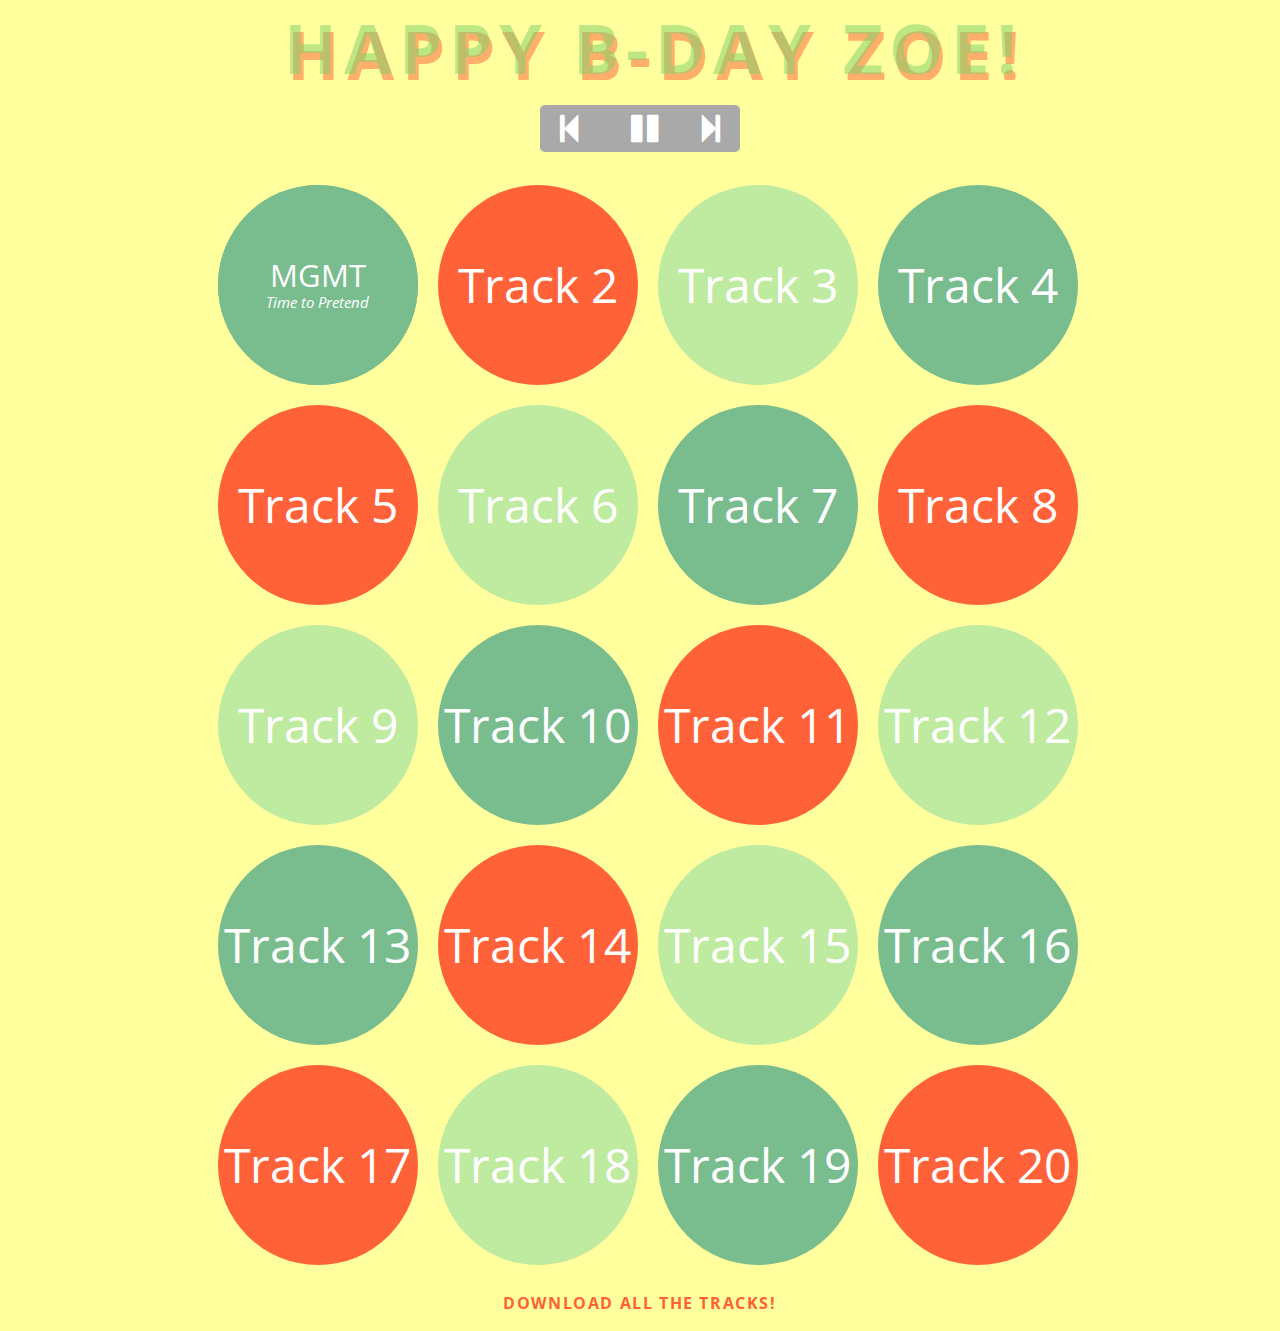
<file: zoe/index.html>
<!DOCTYPE>

<html lang=en>
  <head>
    <meta charset="utf-8">

    <title>Happy Birthday Zoe!</title>

    <link rel="stylesheet" href="css/main.css">
    <!-- Google Font -->
    <link href='http://fonts.googleapis.com/css?family=Open+Sans:400,600,700,800,300' rel='stylesheet' type='text/css'>
    <!-- Font Awesome -->
    <link href='http://cdnjs.cloudflare.com/ajax/libs/font-awesome/4.0.3/css/font-awesome.css' rel='stylesheet'>
    <!-- Jquery -->
    <script src="//ajax.googleapis.com/ajax/libs/jquery/1.11.0/jquery.min.js"></script>
  </head>
  <body>
    <header>
      <span><h1>Happy B-Day Zoe!</h1></span>
    </header>
    <!-- Player -->
    <div id="player-container">
      <div id="player">
        <a class="button fa fa-step-backward" id="previous"></a>
        <a class="button fa fa-play" id="play"></a>
        <a class="button fa fa-step-forward" id="next"></a>
        <!--<input type="range" id="seek" value="0">-->
      </div>
    </div>
    <!-- Song -->
    <div id="tracks-container">
      <div class="track-container" value="Track_1">
        <div class="track number"><p>Track 1</p></div>
        <div class="track title"><p>MGMT <span>Time to Pretend</span></p></div>
      </div>
      <div class="track-container" value="Track_2">
        <div class="track number"><p>Track 2</p></div>
        <div class="track title"><p>Vampire Weekend <span>Unbelievers</span></p></div>
      </div>
      <div class="track-container" value="Track_3">
        <div class="track number"><p>Track 3</p></div>
        <div class="track title"><p>Pains of Being Pure at Heart <span>Heart in Your Heartbreak</span></p></div>
      </div>
      <div class="track-container" value="Track_4">
        <div class="track number"><p>Track 4</p></div>
        <div class="track title"><p>HAIM <span>The Wire</span></p></div>
      </div>
      <div class="track-container" value="Track_5">
        <div class="track number"><p>Track 5</p></div>
        <div class="track title"><p>Foxygen<span>San Francisco</span></p></div>
      </div>
      <div class="track-container" value="Track_6">
        <div class="track number"><p>Track 6</p></div>
        <div class="track title"><p>Beach House<span>Zebra</span></p></div>
      </div>
      <div class="track-container" value="Track_7">
        <div class="track number"><p>Track 7</p></div>
        <div class="track title"><p>Cloud Nothings<span>Heartbeat</span></p></div>
      </div>
      <div class="track-container" value="Track_8">
        <div class="track number"><p>Track 8</p></div>
        <div class="track title"><p>Grizzly Bear<span>Will Calls (Diplo Remix)</span></p></div>
      </div>
      <div class="track-container" value="Track_9">
        <div class="track number"><p>Track 9</p></div>
        <div class="track title"><p>Sleigh Bells<span>Young Legends</span></p></div>
      </div>
      <div class="track-container" value="Track_10">
        <div class="track number"><p>Track 10</p></div>
        <div class="track title"><p>Blood<br> Orange<span>You're Not Good Enough</span></p></div>
      </div>
      <div class="track-container" value="Track_11">
        <div class="track number"><p>Track 11</p></div>
        <div class="track title"><p>Charlie XCX<span>You (Ha Ha Ha)</span></p></div>
      </div>
      <div class="track-container" value="Track_12">
        <div class="track number"><p>Track 12</p></div>
        <div class="track title"><p>Cut Copy<span>We Are Explorers</span></p></div>
      </div>
      <div class="track-container" value="Track_13">
        <div class="track number"><p>Track 13</p></div>
        <div class="track title"><p>Ke$ha<span>Tik Tok</span></p></div>
      </div>
      <div class="track-container" value="Track_14">
        <div class="track number"><p>Track 14</p></div>
        <div class="track title"><p>M.I.A.<span>Y.A.L.A.</span></p></div>
      </div>
      <div class="track-container" value="Track_15">
        <div class="track number"><p>Track 15</p></div>
        <div class="track title"><p>Lady Gaga<span>Telephone ft Beyonce</span></p></div>
      </div>
      <div class="track-container" value="Track_16">
        <div class="track number"><p>Track 16</p></div>
        <div class="track title"><p>Jagged Edge<span>Where the Party At ft Nelly</span></p></div>
      </div>
      <div class="track-container" value="Track_17">
        <div class="track number"><p>Track 17</p></div>
        <div class="track title"><p>Chvrches<span>We Sink</span></p></div>
      </div>
      <div class="track-container" value="Track_18">
        <div class="track number"><p>Track 18</p></div>
        <div class="track title"><p>Avey Tare's Slasher Flicks<span>Little Fang</span></p></div>
      </div>
      <div class="track-container" value="Track_19">
        <div class="track number"><p>Track 19</p></div>
        <div class="track title"><p>Young Thug<span>Danny Glover</span></p></div>
      </div>
      <div class="track-container" value="Track_20">
        <div class="track number"><p>Track 20</p></div>
        <div class="track title"><p>Beyonc&eacute;<span>Run the World (Girls)</span></p></div>
      </div>
    </div>

    <div id="download"><a href="songs.zip">Download All the Tracks!</a></div>

    <script src="js/main.js"></script>
  </body>
</html>
</file>
<file: zoe/css/main.css>
/* Variables - Phaedra Color Theme */
/* Reset CSS */
html, body, div, span, applet, object, iframe,
h1, h2, h3, h4, h5, h6, p, blockquote, pre,
a, abbr, acronym, address, big, cite, code,
del, dfn, em, img, ins, kbd, q, s, samp,
small, strike, strong, sub, sup, tt, var,
b, u, i, center,
dl, dt, dd, ol, ul, li,
fieldset, form, label, legend,
table, caption, tbody, tfoot, thead, tr, th, td,
article, aside, canvas, details, embed,
figure, figcaption, footer, header, hgroup,
menu, nav, output, ruby, section, summary,
time, mark, audio, video {
  margin: 0;
  padding: 0;
  border: 0;
  font-size: 100%;
  font: inherit;
  vertical-align: baseline; }

article, aside, details, figcaption, figure,
footer, header, hgroup, menu, nav, section {
  display: block; }

body {
  line-height: 1;
  background: #ffff9d;
  font-family: 'Open Sans', sans-serif; }

ol, ul {
  list-style: none; }

/* Header */
header {
  height: 80px;
  /* span tag added for absolute positioning */ }
  header span {
    position: absolute;
    left: 50%;
    margin-left: -353px;
    top: 20px; }
    header span h1 {
      letter-spacing: .1em;
      text-transform: uppercase;
      font-size: 4.3em;
      color: #ff6138;
      display: inline;
      position: relative;
      opacity: .5;
      font-weight: bold; }
      header span h1:after {
        content: 'Happy B-Day Zoe!';
        color: #00a338;
        position: absolute;
        left: -3px;
        top: 6px;
        opacity: .5; }

/* Player */
#player-container {
  width: 100%;
  padding: 10px 0;
  background: #ffff9d;
  position: absolute; }
  #player-container.fixed {
    position: fixed;
    top: 0;
    z-index: 1; }
  #player-container #player {
    position: relative;
    background: darkgray;
    overflow: auto;
    width: 200px;
    border-radius: 5px;
    margin: 15px auto 15px;
    height: 47px; }
    #player-container #player .fa {
      position: absolute;
      color: #fff;
      font-size: 2em;
      top: 8px; }
      #player-container #player .fa#next {
        right: 20px; }
      #player-container #player .fa#previous {
        left: 20px; }
      #player-container #player .fa#play, #player-container #player .fa#pause {
        left: 50%;
        margin-left: -9px; }
    #player-container #player input[type=range] {
      width: 80%;
      float: right; }

/* Tracks */
#tracks-container {
  width: 90%;
  margin: 85px auto 0;
  font-size: 3em;
  max-width: 885px;
  padding: 0 0 20px 0;
  overflow: auto; }
  #tracks-container .track-container {
    float: left;
    width: 220px;
    height: 220px;
    overflow: hidden;
    position: relative; }
    #tracks-container .track-container:nth-child(3n+1) div {
      background: #79bd8f; }
    #tracks-container .track-container:nth-child(3n+2) div {
      background: #ff6138; }
    #tracks-container .track-container:nth-child(3n+3) div {
      background: #beeb9f; }
    #tracks-container .track-container .track.title {
      position: absolute;
      left: 0;
      top: 0px;
      opacity: 0;
      font-size: .8em;
      transition: opacity .5s ease-in-out;
      -moz-transition: opacity .5s ease-in-out;
      -webkit-transition: opacity .5s ease-in-out; }
      #tracks-container .track-container .track.title:hover {
        opacity: 1; }
      #tracks-container .track-container .track.title p {
        line-height: 35px;
        font-size: .8em; }
      #tracks-container .track-container .track.title span {
        font-style: italic;
        font-size: .5em;
        display: block;
        line-height: 20px;
        max-width: 170px;
        margin: 0 auto; }
  #tracks-container .track {
    position: relative;
    float: left;
    display: table;
    width: 200px;
    height: 200px;
    border-radius: 50%;
    color: #fff;
    text-align: center;
    margin: 20px;
    cursor: hand; }
    #tracks-container .track p {
      display: table-cell;
      vertical-align: middle;
      border-radius: 50%; }

#download {
  text-align: center;
  margin: 10px 0 20px; }
  #download a {
    color: #ff6138;
    font-weight: bold;
    text-decoration: none;
    text-transform: uppercase;
    letter-spacing: .1em; }
    #download a:hover {
      color: #79bd8f; }
</file>
